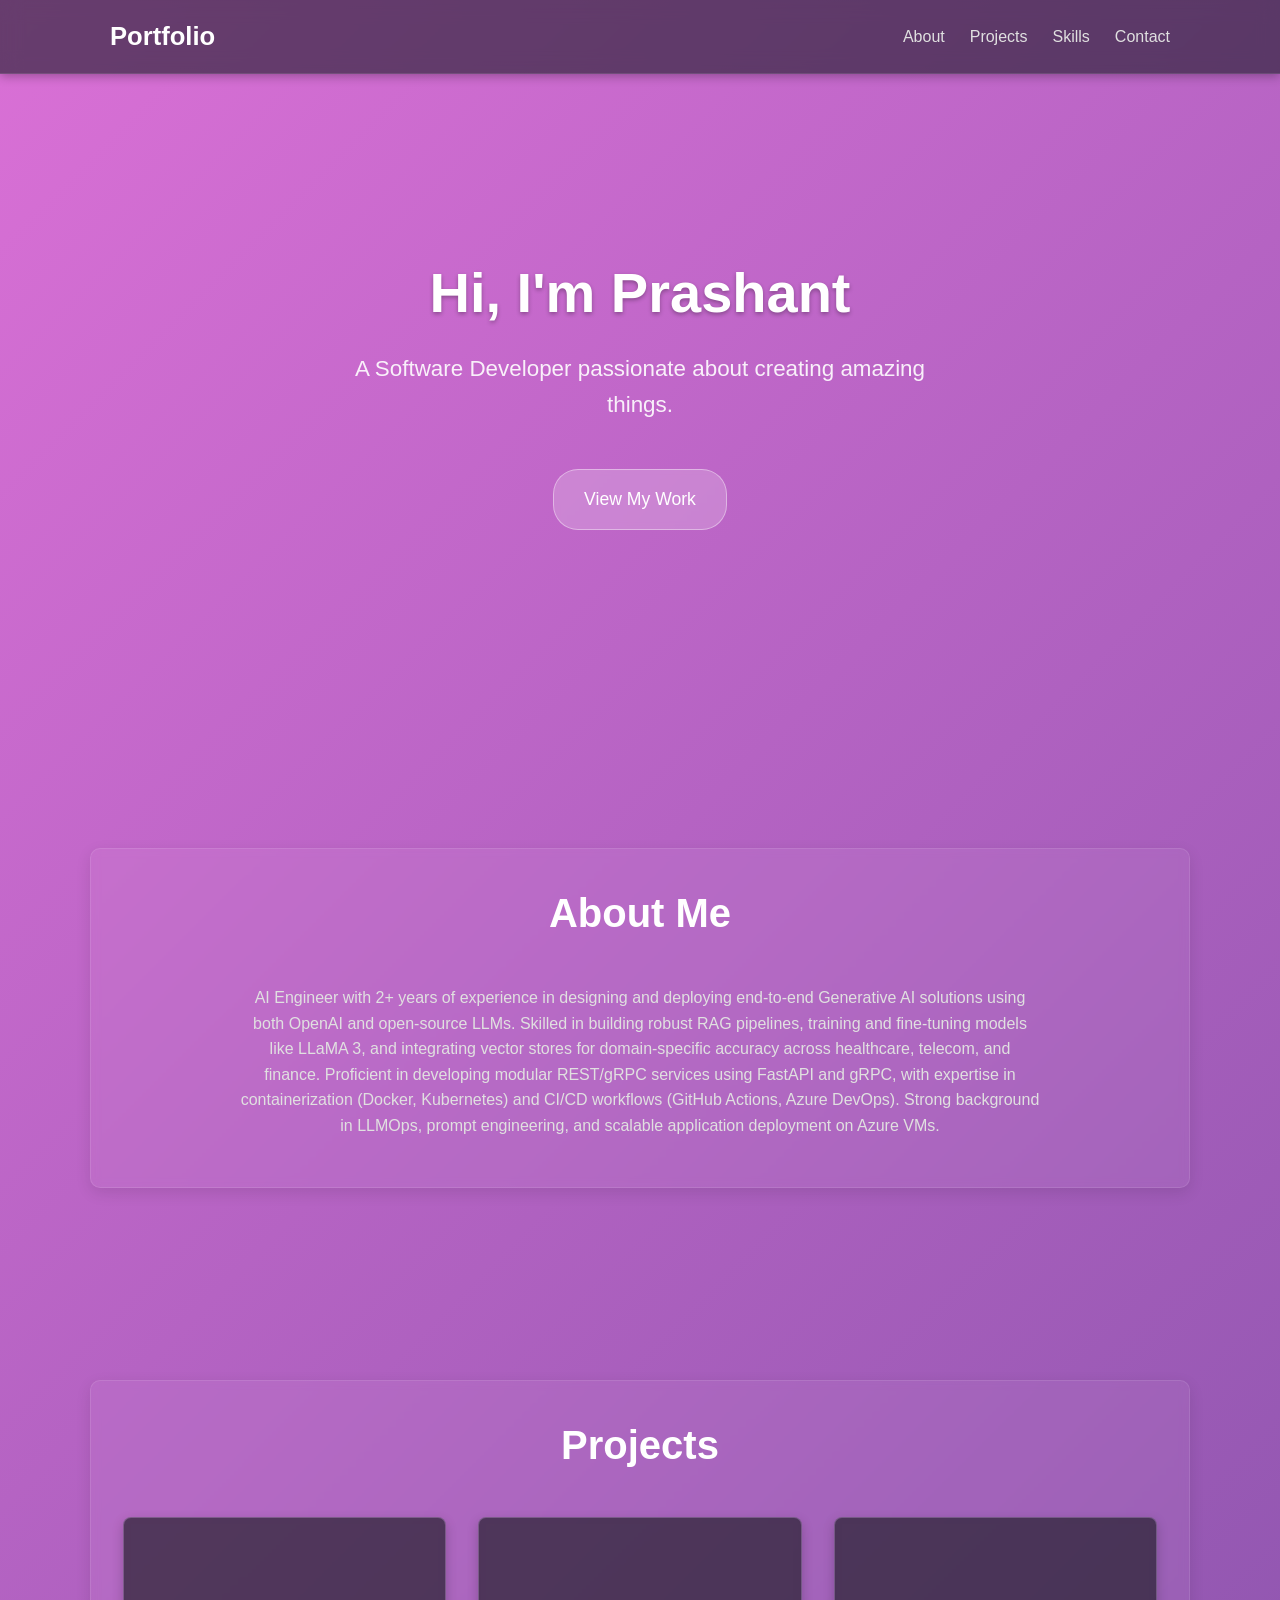
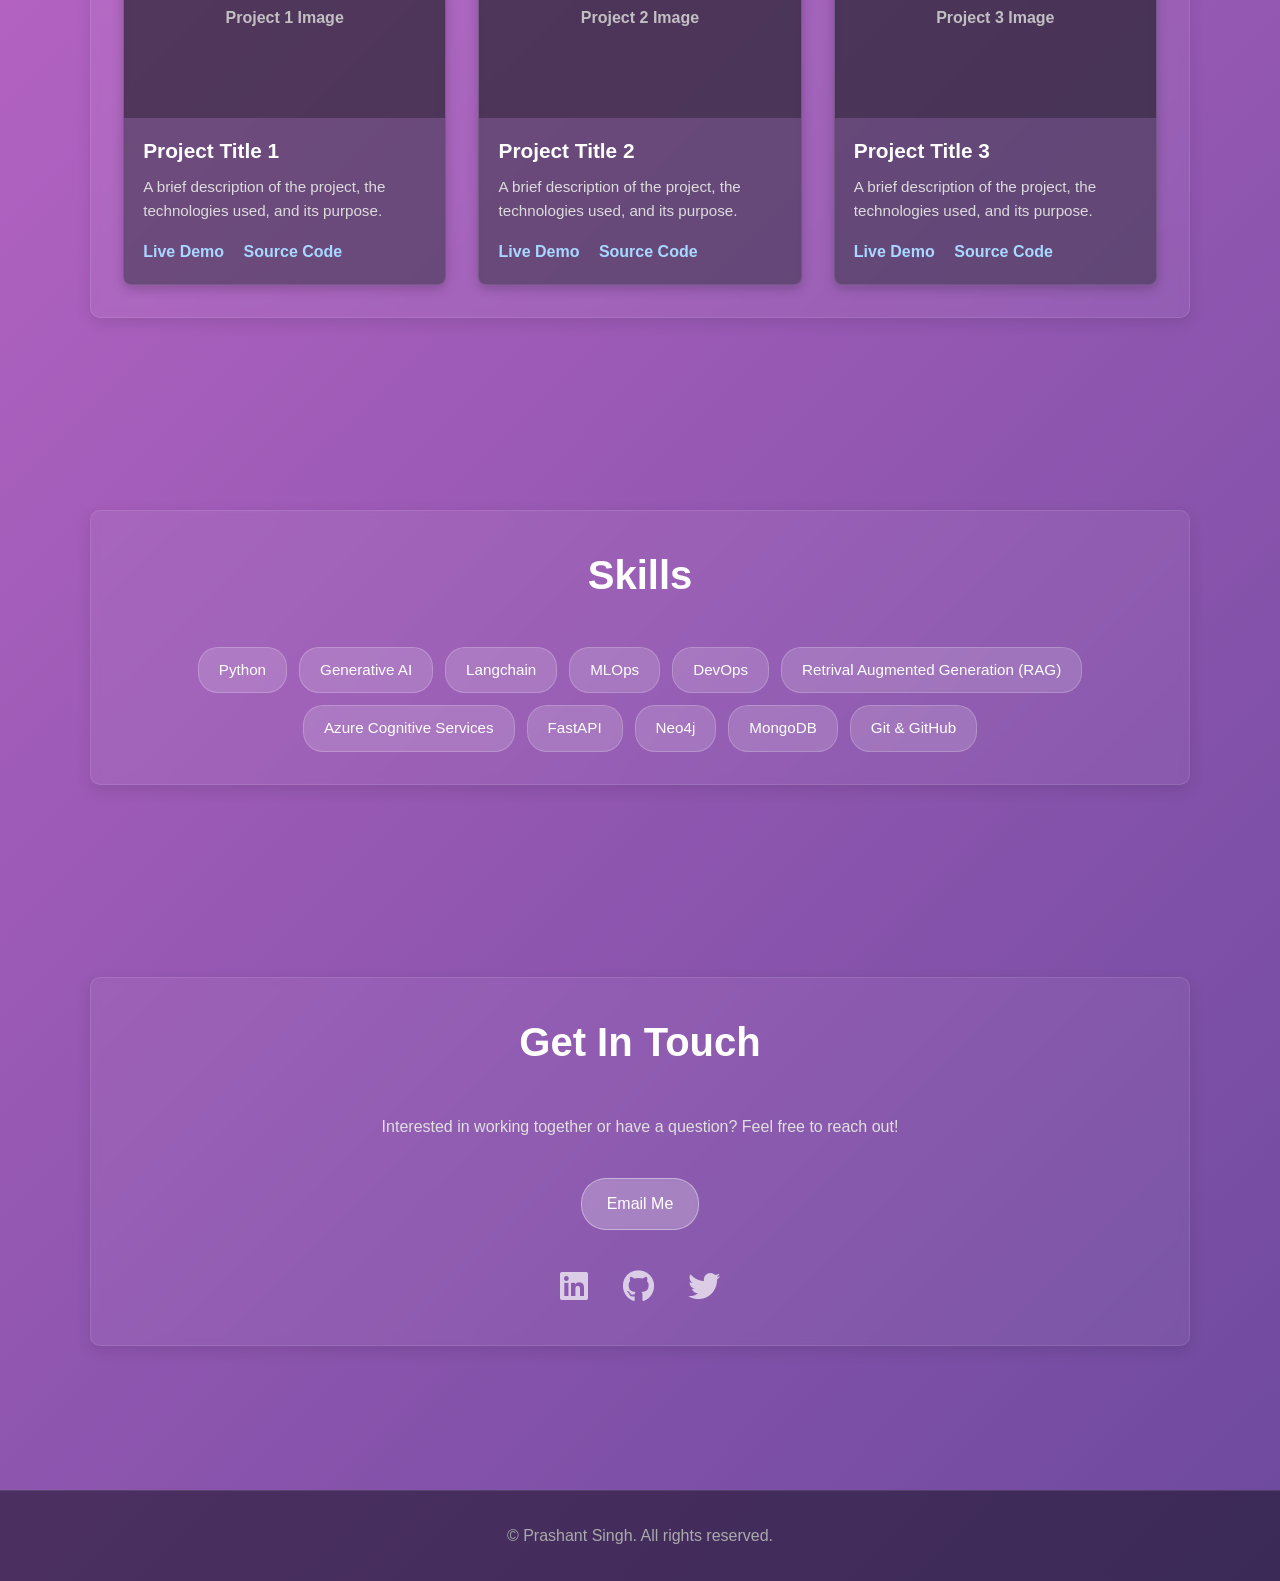
<file: index.html>
<!DOCTYPE html>
<html lang="en">
<head>
    <meta charset="UTF-8">
    <meta name="viewport" content="width=device-width, initial-scale=1.0">
    <title>Prashant - Portfolio</title>
    <link rel="stylesheet" href="./style.css">
    <link rel="stylesheet" href="https://cdnjs.cloudflare.com/ajax/libs/font-awesome/6.0.0/css/all.min.css">
</head>
<body>

    <!-- Header & Navigation -->
    <header class="fade-in">
        <nav class="container">
            <a href="#" class="logo">Portfolio</a>
            <ul class="nav-links">
                <li><a href="#about">About</a></li>
                <li><a href="#projects">Projects</a></li>
                <li><a href="#skills">Skills</a></li>
                <li><a href="#contact">Contact</a></li>
            </ul>
            <button class="menu-toggle" aria-label="Toggle navigation">
                <i class="fas fa-bars"></i>
            </button>
        </nav>
    </header>

    <main>
        <!-- Hero Section -->
        <section id="hero" class="hero fade-in">
            <div class="container hero-content">
                <h1>Hi, I'm Prashant</h1>
                <p class="subtitle">A Software Developer passionate about creating amazing things.</p>
                <a href="#projects" class="cta-button">View My Work</a>
                <!-- <img src="Media/profile_picture.jpg" alt="Prashant Singh" class="profile-pic"> -->
            </div>
        </section>

        <!-- About Section -->
        <section id="about" class="about fade-in">
            <div class="container">
                <h2>About Me</h2>
                <p>
                    AI Engineer with 2+ years of experience in designing and deploying end-to-end Generative AI solutions using 
                    both OpenAI and open-source LLMs. Skilled in building robust RAG pipelines, training and fine-tuning models 
                    like LLaMA 3, and integrating vector stores for domain-specific accuracy across healthcare, telecom, and finance.
                    Proficient in developing modular REST/gRPC services using FastAPI and gRPC, with expertise in containerization 
                    (Docker, Kubernetes) and CI/CD workflows (GitHub Actions, Azure DevOps). Strong background in LLMOps, 
                    prompt engineering, and scalable application deployment on Azure VMs.
                </p>
            </div>
        </section>

        <!-- Projects Section -->
        <section id="projects" class="projects fade-in">
            <div class="container">
                <h2>Projects</h2>
                <div class="project-grid">
                    <!-- Project 1 -->
                    <div class="project-card">
                        <div class="placeholder-image">Project 1 Image</div>
                        <h3>Project Title 1</h3>
                        <p>A brief description of the project, the technologies used, and its purpose.</p>
                        <div class="project-links">
                            <a href="#" target="_blank" rel="noopener noreferrer">Live Demo</a>
                            <a href="#" target="_blank" rel="noopener noreferrer">Source Code</a>
                        </div>
                    </div>
                    <!-- Project 2 -->
                    <div class="project-card">
                         <div class="placeholder-image">Project 2 Image</div>
                         <h3>Project Title 2</h3>
                         <p>A brief description of the project, the technologies used, and its purpose.</p>
                         <div class="project-links">
                            <a href="#" target="_blank" rel="noopener noreferrer">Live Demo</a>
                            <a href="#" target="_blank" rel="noopener noreferrer">Source Code</a>
                         </div>
                    </div>
                    <!-- Project 3 -->
                    <div class="project-card">
                         <div class="placeholder-image">Project 3 Image</div>
                         <h3>Project Title 3</h3>
                         <p>A brief description of the project, the technologies used, and its purpose.</p>
                         <div class="project-links">
                            <a href="#" target="_blank" rel="noopener noreferrer">Live Demo</a>
                            <a href="#" target="_blank" rel="noopener noreferrer">Source Code</a>
                         </div>
                    </div>
                </div>
            </div>
        </section>

        <!-- Skills Section -->
        <section id="skills" class="skills fade-in">
            <div class="container">
                <h2>Skills</h2>
                <ul class="skills-list">
                    <li>Python</li>
                    <li>Generative AI</li>
                    <li>Langchain</li>
                    <li>MLOps</li>
                    <li>DevOps</li>
                    <li>Retrival Augmented Generation (RAG)</li>
                    <li>Azure Cognitive Services</li>
                    <li>FastAPI</li>
                    <li>Neo4j</li>
                    <li>MongoDB</li>
                    <li>Git & GitHub</li>
                </ul>
            </div>
        </section>

        <!-- Contact Section -->
        <section id="contact" class="contact fade-in">
            <div class="container">
                <h2>Get In Touch</h2>
                <p>Interested in working together or have a question? Feel free to reach out!</p>
                <a href="mailto:your.mailing2ash@gmail.com" class="cta-button">Email Me</a>
                <div class="social-links">
                    <a href="https://www.linkedin.com/in/prashantsingh0503/" target="_blank" rel="noopener noreferrer" aria-label="LinkedIn"><i class="fab fa-linkedin"></i></a>
                    <a href="https://github.com/ketchup-ash" target="_blank" rel="noopener noreferrer" aria-label="GitHub"><i class="fab fa-github"></i></a>
                    <a href="#" target="_blank" rel="noopener noreferrer" aria-label="Twitter"><i class="fab fa-twitter"></i></a>
                </div>
            </div>
        </section>
    </main>

    <!-- Footer -->
    <footer>
        <div class="container">
            <p>© <span id="2025"></span> Prashant Singh. All rights reserved.</p>
        </div>
    </footer>

    <script src="./script.js"></script>
</body>
</html>
</file>
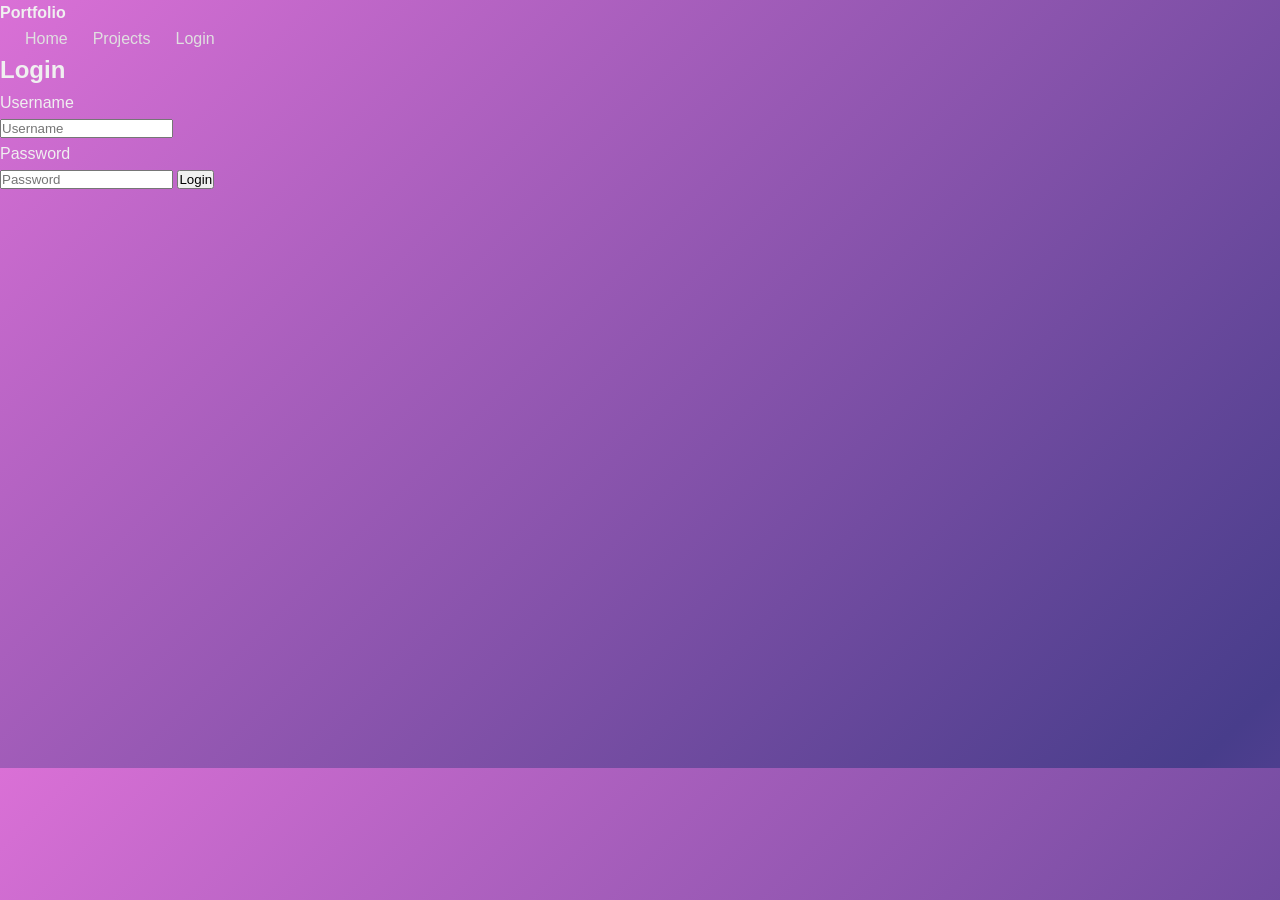
<file: login.html>
<!DOCTYPE html>
<html lang="en">

<head>
    <title>Login</title>

    <link rel="stylesheet" href="style.css">

    <link rel="preconnect" href="https://fonts.googleapis.com">
    <link rel="preconnect" href="https://fonts.gstatic.com" crossorigin>
    <link href="https://fonts.googleapis.com/css2?family=Silkscreen&display=swap" rel="stylesheet">
</head>

<body>
    <nav>
        <div class="web-name">
            <h4>Portfolio</h4>
        </div>
        <ul class="nav-links">
            <li><a href="index.html">Home</a></li>
            <li><a href="projects.html">Projects</a></li>
            <li><a href="login.html" class="active">Login</a></li>
        </ul>
    </nav>
    
    <main class="grad">
        <div class="login-box">
            <h2>Login</h2>
            <form action="">
                <p>Username</p>
                <input type="text" name="username" placeholder="Username">
                <p>Password</p>
                <input type="text" name="password" placeholder="Password">
                <input type="submit" name="submit" value="Login">
            </form>
        </div>
    </main>
</body>

</html>
</file>
<file: style.css>
/* Basic Reset & Defaults */
* {
    margin: 0;
    padding: 0;
    box-sizing: border-box;
}

html {
    scroll-behavior: smooth;
    font-size: 16px;
}

body {
    font-family: 'Arial', sans-serif;
    line-height: 1.6;
    color: #f0f0f0; /* Default text color changed to light */
    overflow-x: hidden; /* Prevent horizontal scroll */

    /* --- Animated Gradient Background --- */
    background: linear-gradient(-45deg, #8A2BE2, #BA55D3, #483D8B, #DA70D6); /* Violet gradient */
    background-size: 400% 400%; /* Make gradient large */
    animation: gradientAnimation 20s ease infinite; /* Apply animation */
    /* NOTE: We don't need background-attachment: fixed here,
       the animation moves the large background itself, creating the effect.
       Content will scroll OVER this animated body background. */
}

/* --- Keyframes for the Gradient Animation --- */
@keyframes gradientAnimation {
    0% { background-position: 0% 50%; }
    50% { background-position: 100% 50%; }
    100% { background-position: 0% 50%; }
}


/* Container */
.container {
    max-width: 1100px;
    margin: 0 auto;
    padding: 0 20px;
}

/* Links */
a {
    text-decoration: none;
    color: #a8d8ff; /* Lighter blue for links */
}

a:hover {
    color: #d1e9ff; /* Even lighter on hover */
}

/* Utility Classes */
.cta-button {
    display: inline-block;
    background-color: rgba(255, 255, 255, 0.2); /* Semi-transparent white */
    color: #fff;
    padding: 12px 25px;
    border-radius: 25px; /* More rounded */
    margin-top: 15px;
    transition: background-color 0.3s ease, transform 0.3s ease;
    border: 1px solid rgba(255, 255, 255, 0.4);
    backdrop-filter: blur(3px); /* Frosted glass effect */
}

.cta-button:hover {
    background-color: rgba(255, 255, 255, 0.35);
    transform: translateY(-2px); /* Slight lift on hover */
    color: #fff;
}

/* Header & Navigation */
header {
    background-color: rgba(28, 28, 40, 0.6); /* Darker semi-transparent */
    padding: 1rem 0;
    box-shadow: 0 2px 10px rgba(0, 0, 0, 0.3);
    position: sticky;
    top: 0;
    z-index: 1000;
    backdrop-filter: blur(10px); /* Frosted glass effect for header */
    border-bottom: 1px solid rgba(255, 255, 255, 0.1);
}

header nav {
    display: flex;
    justify-content: space-between;
    align-items: center;
}

.logo {
    font-size: 1.6rem;
    font-weight: bold;
    color: #fff; /* White logo */
}

.nav-links {
    list-style: none;
    display: flex;
}

.nav-links li {
    margin-left: 25px; /* Slightly more space */
}

.nav-links a {
    color: #e0e0e0; /* Light gray nav links */
    transition: color 0.3s ease;
    font-weight: 500;
}

.nav-links a:hover {
    color: #fff; /* White on hover */
}

.menu-toggle {
    display: none;
    background: none;
    border: none;
    font-size: 1.8rem; /* Larger icon */
    cursor: pointer;
    color: #fff; /* White icon */
}

/* Section Styling */
section {
    padding: 5rem 0; /* More vertical padding */
    margin-bottom: 2rem; /* Space between sections */
    /* Add a subtle background/border to section content containers for definition */
}

section .container {
     background-color: rgba(255, 255, 255, 0.05); /* Very subtle overlay */
     padding: 2rem;
     border-radius: 10px;
     box-shadow: 0 5px 15px rgba(0, 0, 0, 0.1);
     border: 1px solid rgba(255, 255, 255, 0.1);
     backdrop-filter: blur(5px); /* Subtle blur for content background */
}


section h2 {
    text-align: center;
    margin-bottom: 2.5rem;
    font-size: 2.5rem;
    color: #fff; /* White headings */
    font-weight: 600;
}

/* Hero Section - Make it stand out more, no container background needed */
.hero {
    color: #fff;
    text-align: center;
    padding: 8rem 0; /* Even more padding */
    min-height: 70vh; /* Ensure it takes significant space */
    display: flex;
    align-items: center;
    justify-content: center;
    margin-bottom: 4rem; /* More space after hero */
}
.hero .container { /* Override section container style for hero */
    background-color: transparent;
    padding: 0 20px; /* Reset padding */
    border-radius: 0;
    box-shadow: none;
    border: none;
    backdrop-filter: none;
}

.hero h1 {
    font-size: 3.5rem; /* Larger heading */
    margin-bottom: 0.8rem;
    font-weight: 700;
    text-shadow: 0 2px 4px rgba(0,0,0,0.3); /* Add text shadow */
}

.hero .subtitle {
    font-size: 1.4rem;
    margin-bottom: 2rem;
    font-weight: 300;
    max-width: 600px;
    margin-left: auto;
    margin-right: auto;
    opacity: 0.9;
}

.hero .cta-button {
    padding: 15px 30px; /* Larger hero button */
    font-size: 1.1rem;
}


/* About Section */
.about p {
    max-width: 800px;
    margin: 0 auto 1rem auto;
    text-align: center;
    color: #e0e0e0; /* Lighter text for paragraphs */
}

/* Projects Section */
.project-grid {
    display: grid;
    grid-template-columns: repeat(auto-fit, minmax(300px, 1fr));
    gap: 2rem; /* Increased gap */
}

.project-card {
    background-color: rgba(40, 40, 55, 0.5); /* Darker semi-transparent cards */
    border-radius: 8px;
    box-shadow: 0 4px 12px rgba(0,0,0,0.2);
    overflow: hidden;
    transition: transform 0.3s ease, box-shadow 0.3s ease;
    display: flex;
    flex-direction: column;
    border: 1px solid rgba(255, 255, 255, 0.1);
    backdrop-filter: blur(5px);
}

.project-card:hover {
    transform: translateY(-8px); /* More lift */
    box-shadow: 0 8px 20px rgba(0,0,0,0.3);
}

.project-card img, .project-card .placeholder-image {
    width: 100%;
    height: 200px;
    object-fit: cover;
    display: block;
    opacity: 0.9; /* Slightly fade image */
}
.project-card .placeholder-image {
    background-color: rgba(0, 0, 0, 0.3);
    display: flex;
    align-items: center;
    justify-content: center;
    color: #ccc;
    font-weight: bold;
}

.project-card h3 {
    font-size: 1.3rem;
    margin: 1rem 1.2rem 0.5rem 1.2rem;
    color: #fff; /* White project titles */
}

.project-card p {
    font-size: 0.95rem;
    margin: 0 1.2rem 1rem 1.2rem;
    flex-grow: 1;
    color: #dcdcdc; /* Light gray project description */
}

.project-links {
    padding: 0 1.2rem 1.2rem 1.2rem;
    margin-top: auto;
}

.project-links a {
    margin-right: 15px;
    font-weight: bold;
    color: #a8d8ff; /* Link color */
}
.project-links a:hover {
     color: #fff;
}

/* Skills Section */
.skills ul.skills-list {
    list-style: none;
    display: flex;
    flex-wrap: wrap;
    justify-content: center;
    gap: 12px; /* More gap */
}

.skills li {
    background-color: rgba(255, 255, 255, 0.15); /* Lighter transparent background */
    color: #fff; /* White text */
    padding: 10px 20px;
    border-radius: 20px;
    font-size: 0.95rem;
    border: 1px solid rgba(255, 255, 255, 0.2);
    transition: background-color 0.3s ease, transform 0.2s ease;
}
.skills li:hover {
    background-color: rgba(255, 255, 255, 0.25);
    transform: scale(1.05); /* Slight scale on hover */
}

/* Contact Section */
.contact {
    text-align: center;
}
.contact h2 {
    color: #fff;
}
.contact p {
    margin-bottom: 1.5rem;
    max-width: 600px;
    margin-left: auto;
    margin-right: auto;
    color: #e0e0e0;
}
.contact .cta-button {
    background-color: rgba(255, 255, 255, 0.2);
}
.contact .cta-button:hover {
    background-color: rgba(255, 255, 255, 0.35);
}

.social-links {
    margin-top: 2rem;
}

.social-links a {
    font-size: 2rem; /* Larger social icons */
    margin: 0 15px;
    color: rgba(255, 255, 255, 0.7); /* Semi-transparent white icons */
    transition: color 0.3s ease, transform 0.3s ease;
}

.social-links a:hover {
    color: #fff; /* Full white on hover */
    transform: scale(1.1); /* Scale icons on hover */
}

/* Footer */
footer {
    background-color: rgba(10, 10, 20, 0.5); /* Darker transparent footer */
    color: #aaa; /* Gray footer text */
    text-align: center;
    padding: 2rem 0;
    margin-top: 4rem;
    border-top: 1px solid rgba(255, 255, 255, 0.1);
}

/* --- Fade-in Animation --- */
.fade-in {
    opacity: 0;
    transform: translateY(30px); /* Start slightly lower */
    transition: opacity 0.8s ease-out, transform 0.8s ease-out;
}

.fade-in.is-visible {
    opacity: 1;
    transform: translateY(0);
}


/* Responsive Design */
@media (max-width: 768px) {
    html {
        font-size: 15px;
    }

    .hero h1 {
        font-size: 2.8rem;
    }
    .hero .subtitle {
        font-size: 1.2rem;
    }

     section {
        padding: 4rem 0;
        margin-bottom: 1rem;
    }
    section .container {
        padding: 1.5rem;
    }
     section h2 {
        font-size: 2.2rem;
        margin-bottom: 2rem;
    }

    .nav-links {
        display: none;
        flex-direction: column;
        position: absolute;
        top: 100%; /* Position below header */
        left: 0;
        width: 100%;
        background-color: rgba(28, 28, 40, 0.95); /* More opaque mobile menu */
        box-shadow: 0 4px 8px rgba(0,0,0,0.2);
        padding-bottom: 1rem;
        border-top: 1px solid rgba(255, 255, 255, 0.1);
        backdrop-filter: blur(10px);
    }

    .nav-links.active {
        display: flex;
    }

    .nav-links li {
        margin: 15px 0; /* More vertical space */
        text-align: center;
    }

    .menu-toggle {
        display: block;
    }

    .project-grid {
        grid-template-columns: 1fr;
        gap: 1.5rem;
    }
}

@media (max-width: 480px) {
     html {
        font-size: 14px;
    }
    .hero {
        padding: 6rem 0;
        min-height: 60vh;
    }
    .hero h1 {
        font-size: 2.2rem;
    }
    .hero .subtitle {
        font-size: 1rem;
    }
     section .container {
        padding: 1rem;
    }
     section h2 {
        font-size: 1.8rem;
    }
     .cta-button {
        padding: 10px 20px;
        font-size: 0.95rem;
     }
     .hero .cta-button {
        padding: 12px 25px;
        font-size: 1rem;
     }
     .social-links a {
        font-size: 1.8rem;
        margin: 0 10px;
     }
}
</file>
